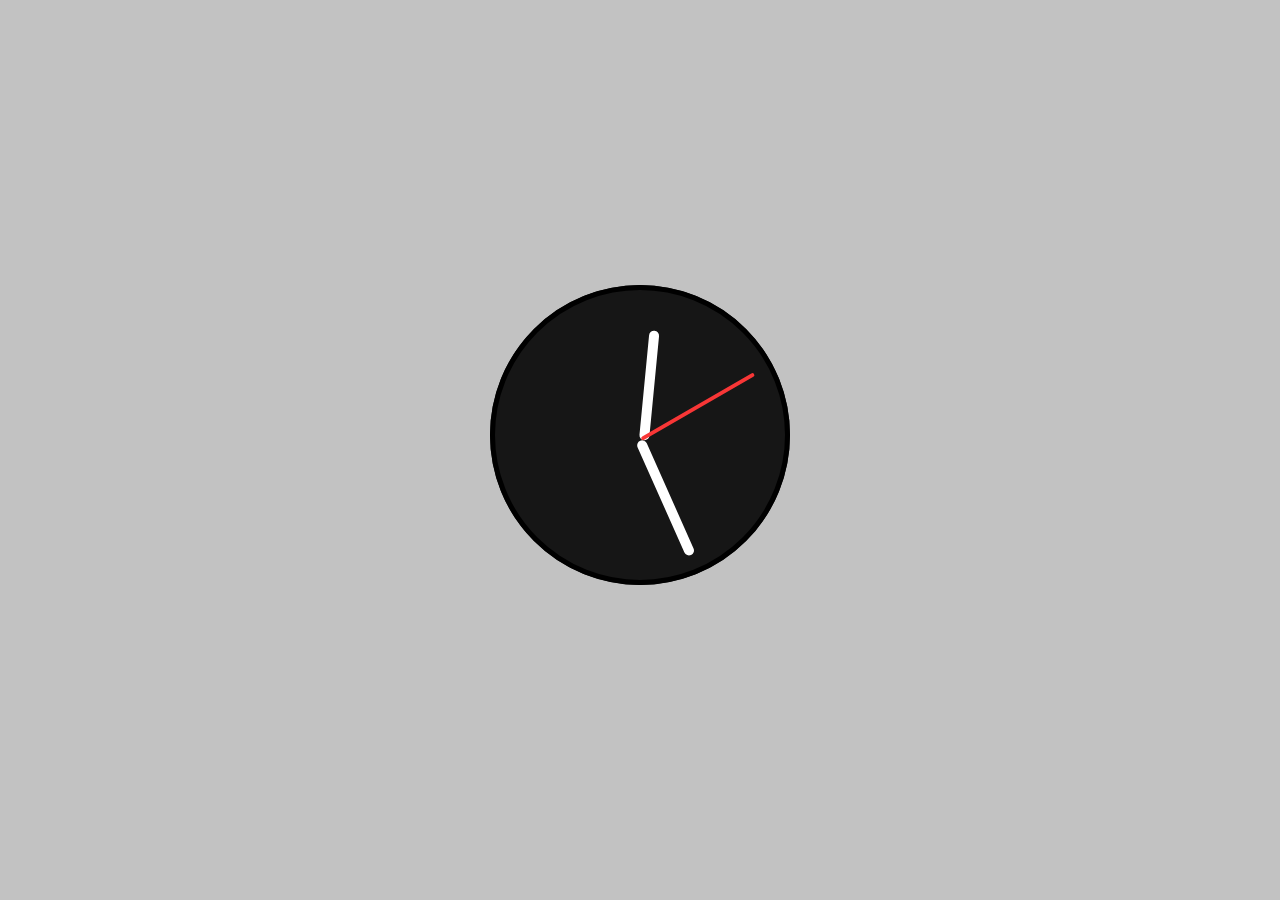
<file: analog_clock/index.html>
<!DOCTYPE html>
<html>
<head>
    <meta charset="UTF-8">
    <meta name="viewport" content="width=device-width, initial-scale=1.0">
    <meta http-equiv="X-UA-Compatible" content="ie=edge">
    <link rel="stylesheet" href="./index.css">
    <title>Analog Clock</title>
</head>
<body>
    <div class="main">
        <div class="profile-img-area">
            <div id="profile-img"></div>
            <div class="clock">
                <div class="movement hour">
                    <div class="hand"></div>
                </div>
                <div class="movement minute">
                    <div class="hand"></div>
                </div>
                <div class="movement second">
                    <div class="hand"></div>
                </div>
            </div>
        </div>
    </div>
    <script src="./index.js"></script>
</body>
</html>
</file>
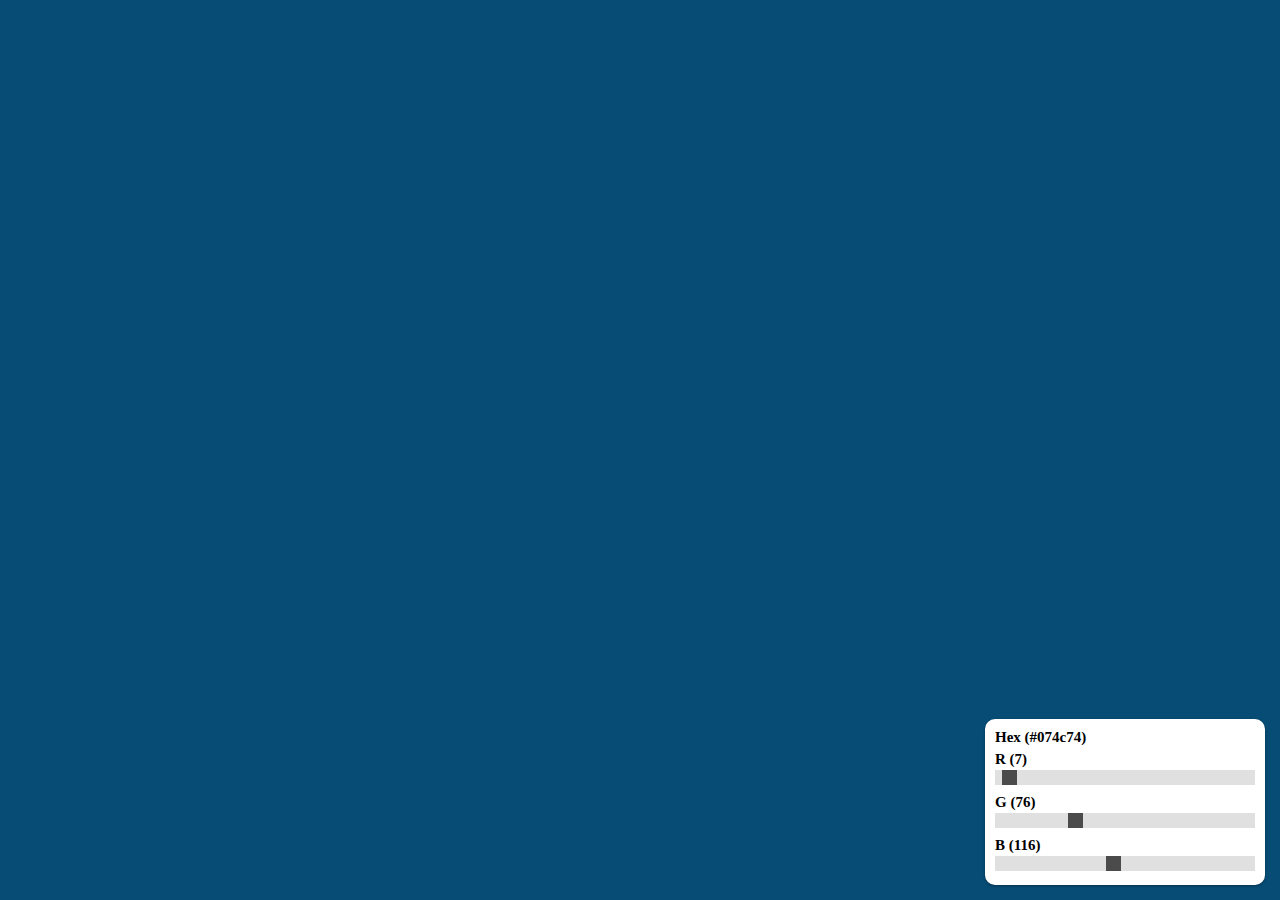
<file: color_picker/index.html>
<!DOCTYPE html>
<html>
<head>
    <meta charset="UTF-8">
    <meta http-equiv="X-UA-Compatible" content="IE=edge">
    <meta name="viewport" content="width=device-width, initial-scale=1.0">
    <link rel="stylesheet" href="index.css">
    <title>Color Picker</title>
</head>
<body>
    <div id="box" class="box"></div>
    <div class="control">
        <div id="hex-text">Hex (#000000)</div>
        <div class="sliderBox">
            <h4 id="red-label">R (0)</h4>
            <input id="red" class="slider" type="range" min="0" max="255" value="0"/>
        </div>
        <div class="sliderBox">
            <h4 id="green-label">G (0)</h4>
            <input id="green" class="slider" type="range" min="0" max="255" value="0"/>
        </div>
        <div class="sliderBox">
            <h4 id="blue-label">B (0)</h4>
            <input id="blue" class="slider" type="range" min="0" max="255" value="0"/>
        </div>
    </div>
    <script src="index.js"></script>
</body>
</html>
</file>
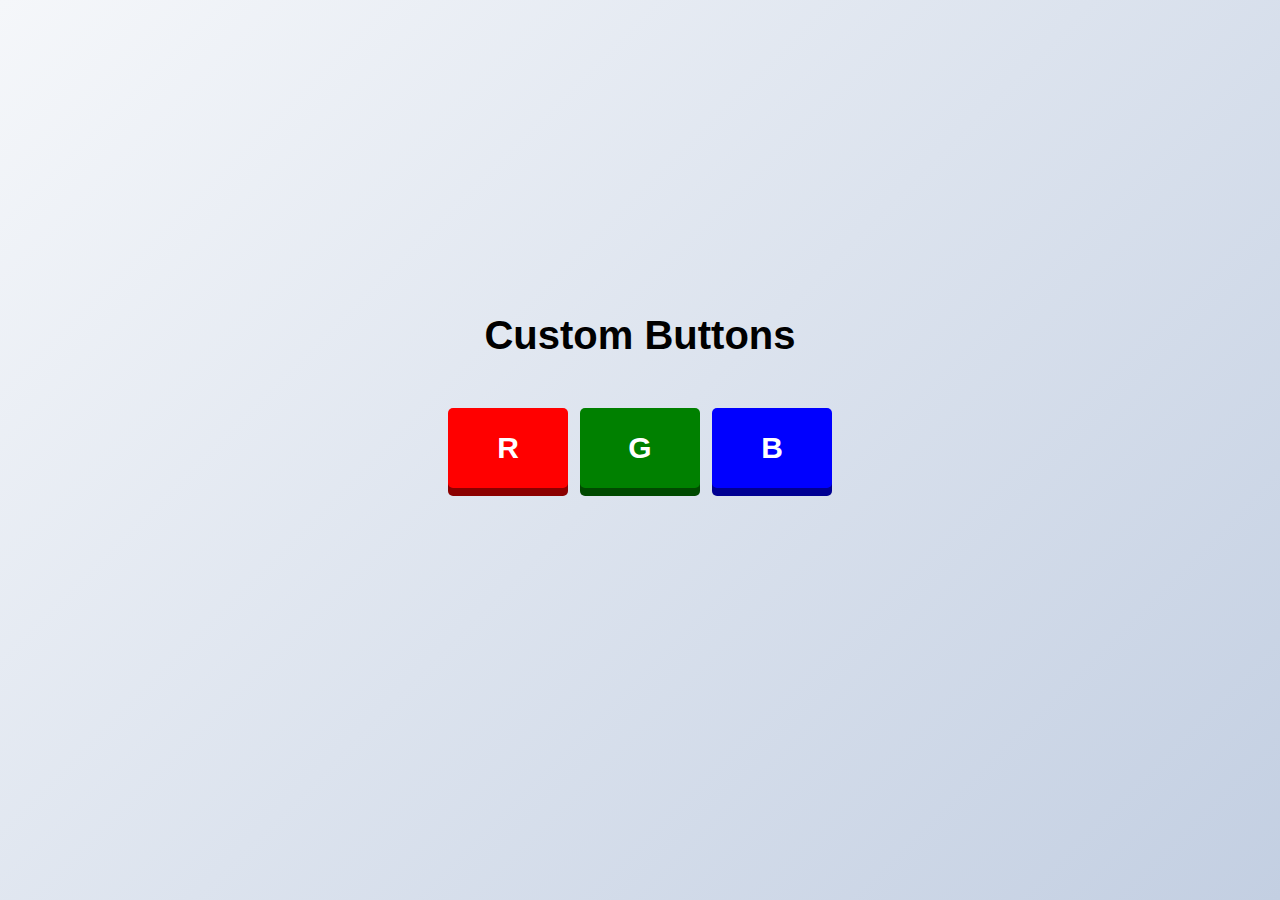
<file: custom_buttons/index.html>
<!DOCTYPE html>
<html>
<head>
    <meta charset="UTF-8">
    <meta name="viewport" content="width=device-width, initial-scale=1.0">
    <meta http-equiv="X-UA-Compatible" content="ie=edge">
    <link rel="stylesheet" href="./index.css">
    <title>RGB Button</title>
</head>
<body>
    <h1 id="title">Custom Buttons</h1>
    <div class="btn-area">
        <div class="custom-btn" id="btn-red"><span>R</span></div>
        <div class="custom-btn" id="btn-green"><span>G</span></div>
        <div class="custom-btn" id="btn-blue"><span>B</span></div>
    </div>
    <p id="summury"></p>
    <script>
        const summury = document.getElementById("summury");
        document.getElementById("btn-red").onclick = () => summury.innerHTML="You clicked <span style='color:red;font-weight:800;'>RED<span>";
        document.getElementById("btn-green").onclick = () => summury.innerHTML="You clicked <span style='color:green;font-weight:800;'>GREEN<span>";
        document.getElementById("btn-blue").onclick = () => summury.innerHTML="You clicked <span style='color:blue;font-weight:800;'>BLUE<span>";
    </script>
</body>
</html>
</file>
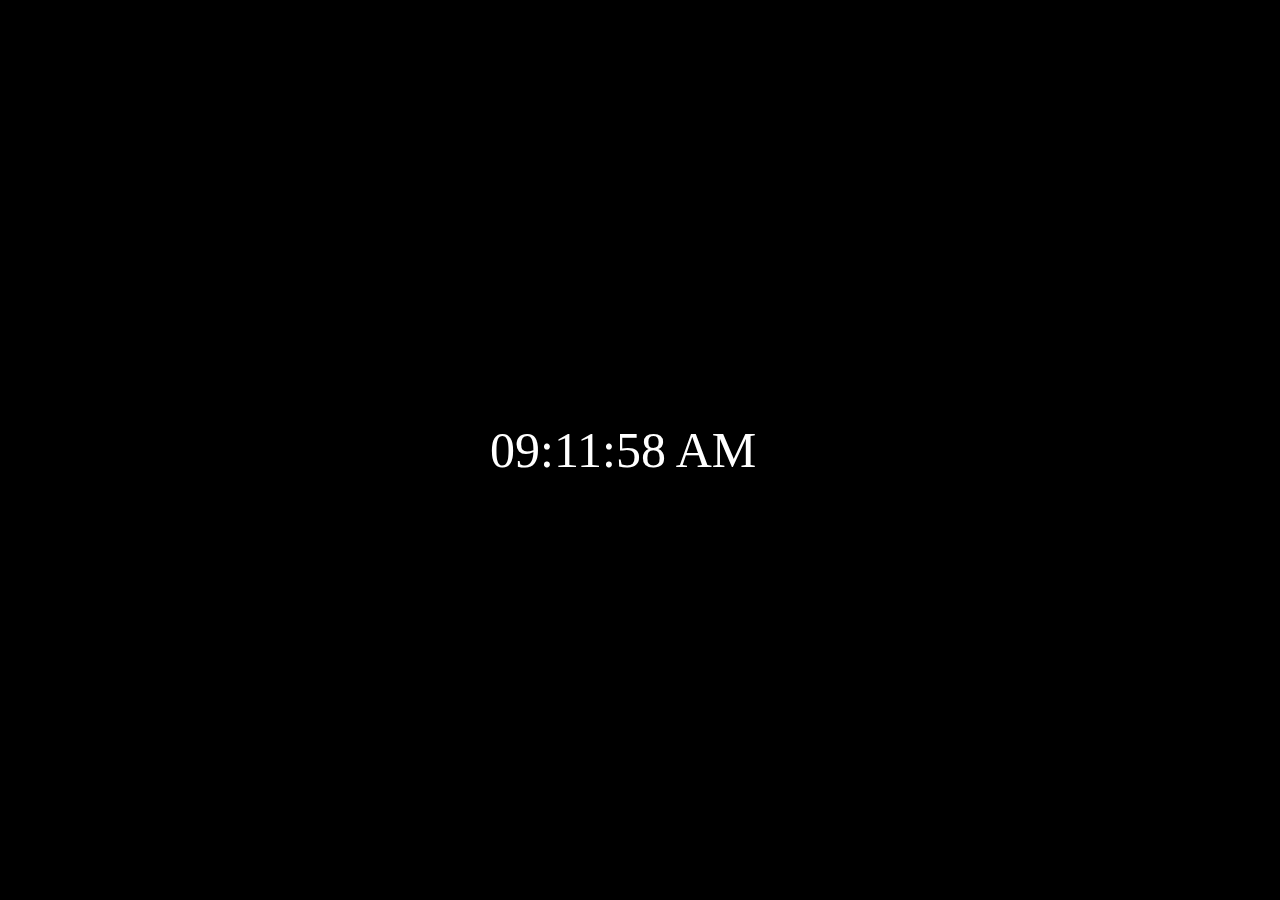
<file: digital_clock/index.html>
<!DOCTYPE html>
<html>
<head>
  <meta charset="UTF-8">
  <meta name="viewport" content="width=device-width, initial-scale=1.0">
  <meta http-equiv="X-UA-Compatible" content="ie=edge">
  <title>Digital Clock</title>
  <link rel="stylesheet" href="index.css">
</head>
<body>
  <div id="clock"></div>
  <script src="index.js"></script>
</body>
</html>
</file>
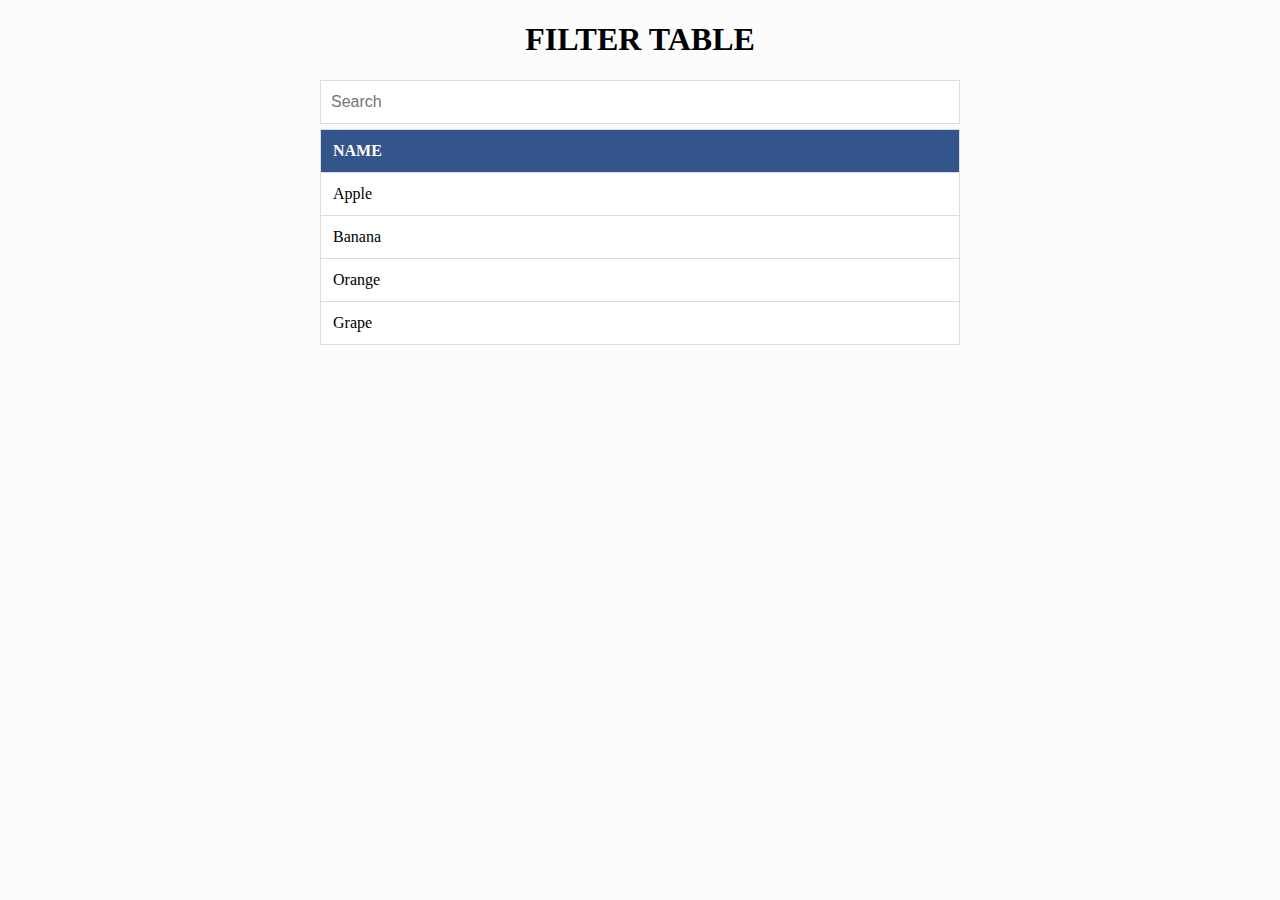
<file: filter_table/index.html>
<!DOCTYPE html>
<html>
<head>
    <meta charset="UTF-8">
    <meta name="viewport" content="width=device-width, initial-scale=1.0">
    <meta http-equiv="X-UA-Compatible" content="ie=edge">
    <title>Filter Table</title>
    <link rel="stylesheet" href="index.css">
</head>
<body>
    <div class="container">
        <h1 id="title">FILTER TABLE</h1>
        <input type="text" id="my-input" placeholder="Search">
        <table id="my-table">
            <tr class="header">
                <th>NAME</th>
            </tr>
            <tr>
                <td>Apple</td>
            </tr>
            <tr>
                <td>Banana</td>
            </tr>
            <tr>
                <td>Orange</td>
            </tr>
            <tr>
                <td>Grape</td>
            </tr>
        </table>
    </div>
    <script src="index.js"></script>
</body>
</html>
</file>
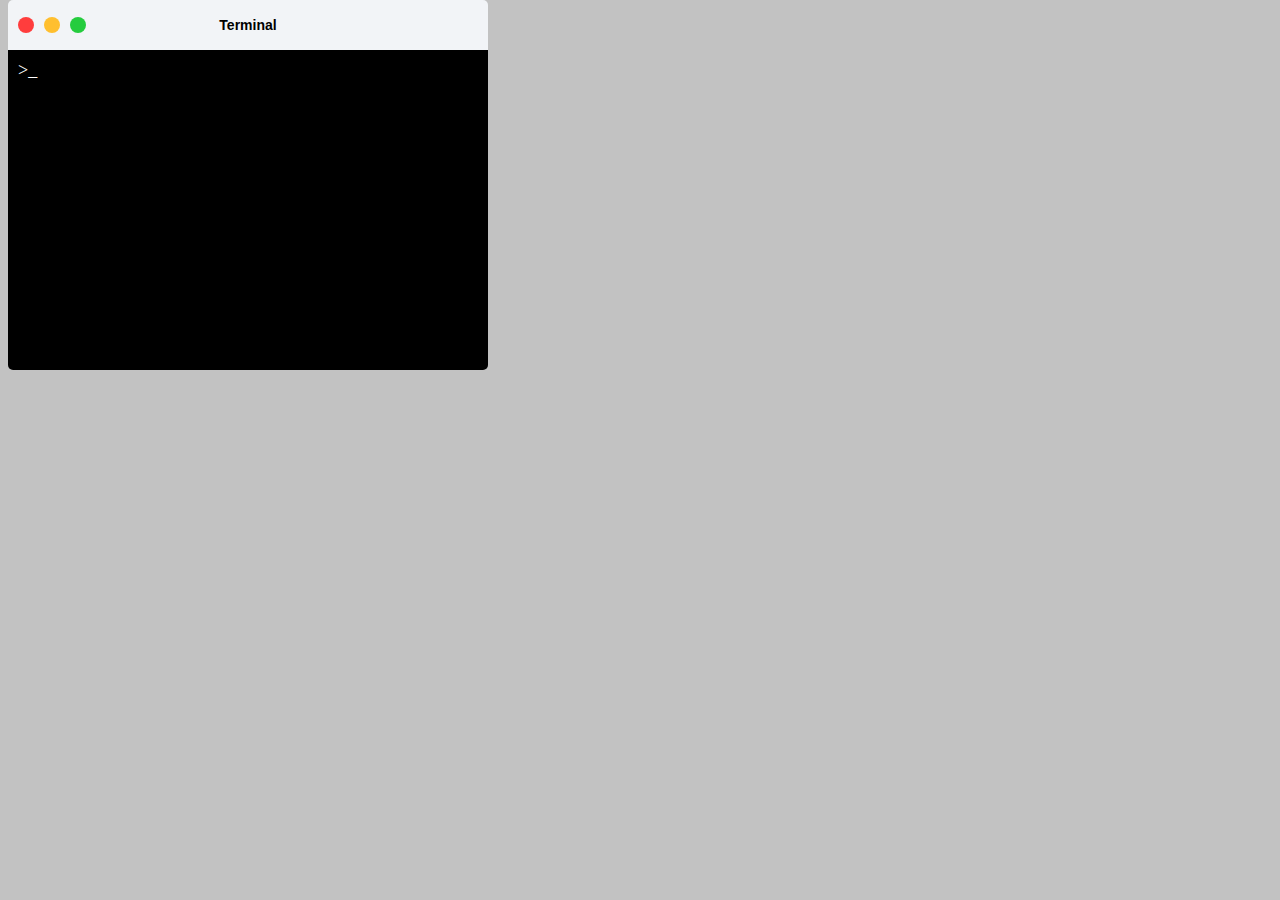
<file: terminal/index.html>
<!DOCTYPE html>
<html>
<head>
    <meta charset="UTF-8">
    <meta name="viewport" content="width=device-width, initial-scale=1.0">
    <meta http-equiv="X-UA-Compatible" content="ie=edge">
    <link rel="stylesheet" href="./index.css">
    <title>Terminal</title>
</head>
<body>
    <div id="win">
        <div id="win-handle">
            <div id="win-controls">
                <div class="win-control-btn" id="win-close"></div>
                <div class="win-control-btn" id="win-minimize"></div>
                <div class="win-control-btn" id="win-maximize"></div>
            </div>
            <h1 id="win-title">Terminal</h1>
        </div>
        <div class="win-main" id="win-terminal">></div>
    </div>
    <script src="./index.js"></script>
</body>
</html>
</file>
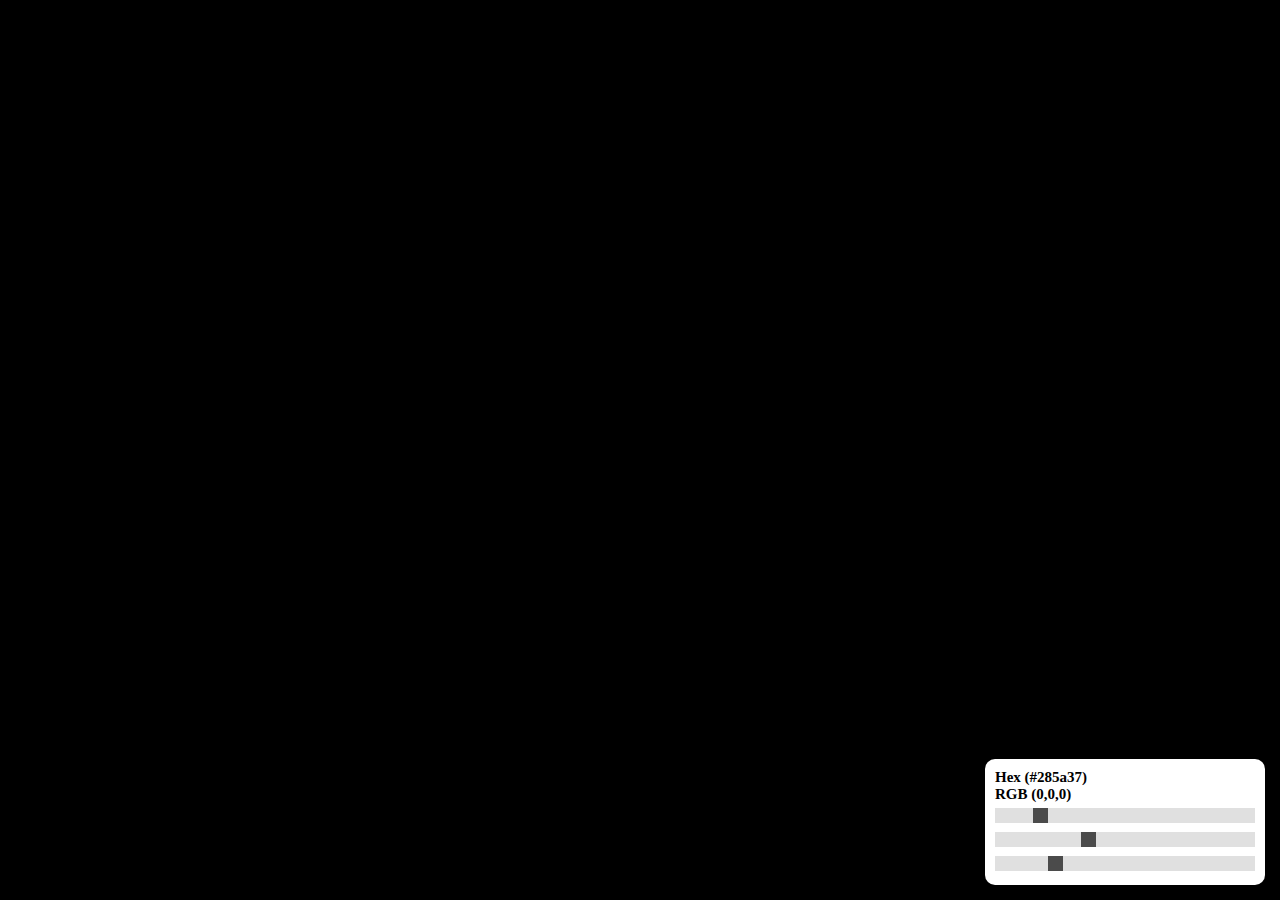
<file: examples/ColorPicker/index.html>
<!DOCTYPE html>
<html>
<head>
    <meta charset="UTF-8">
    <meta http-equiv="X-UA-Compatible" content="IE=edge">
    <meta name="viewport" content="width=device-width, initial-scale=1.0">
    <link rel="stylesheet" href="index.css">
    <title>Color Picker</title>
</head>
<body>
    <div id="box" class="box"></div>
    <div class="control">
        <div id="hex-text">Hex (#000000)</div>
        <div id="rgb-text">RGB (0,0,0)</div>
        <div class="sliderBox">
            <input id="red" class="slider" type="range" min="0" max="255" value="0"/>
        </div>
        <div class="sliderBox">
            <input id="green" class="slider" type="range" min="0" max="255" value="0"/>
        </div>
        <div class="sliderBox">
            <input id="blue" class="slider" type="range" min="0" max="255" value="0"/>
        </div>
    </div>
    <script src="index.js"></script>
</body>
</html>
</file>
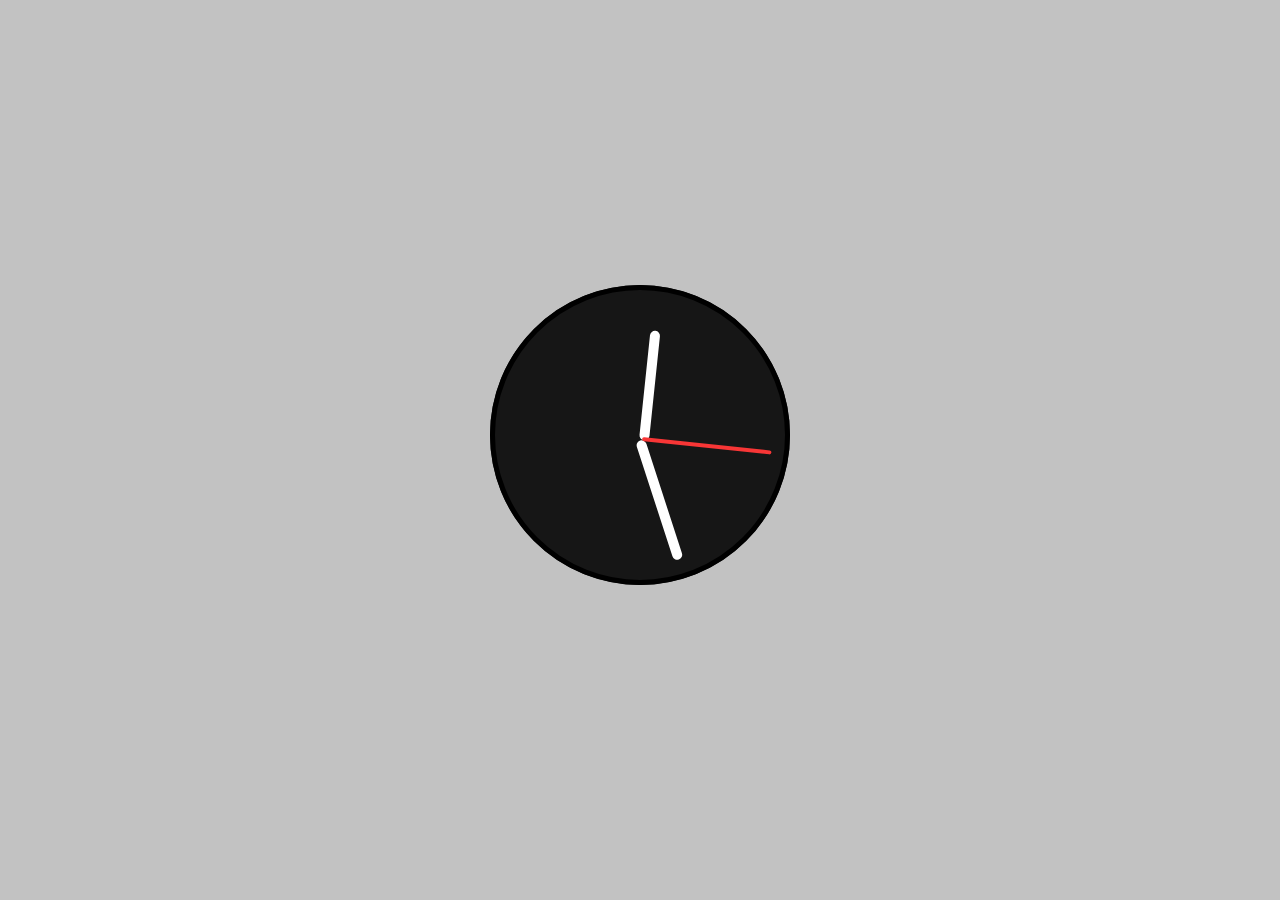
<file: analog_clock/analog_clock.html>
<!DOCTYPE html>
<html>
<head>
    <meta charset="UTF-8">
    <meta name="viewport" content="width=device-width, initial-scale=1.0">
    <meta http-equiv="X-UA-Compatible" content="ie=edge">
    <link rel="stylesheet" href="./analog_clock.css">
    <title>Analog Clock</title>
</head>
<body>
    <div class="main">
        <div class="profile-img-area">
            <div id="profile-img"></div>
            <div class="clock">
                <div class="movement hour">
                    <div class="hand"></div>
                </div>
                <div class="movement minute">
                    <div class="hand"></div>
                </div>
                <div class="movement second">
                    <div class="hand"></div>
                </div>
            </div>
        </div>
    </div>
    <script src="./analog_clock.js"></script>
</body>
</html>
</file>
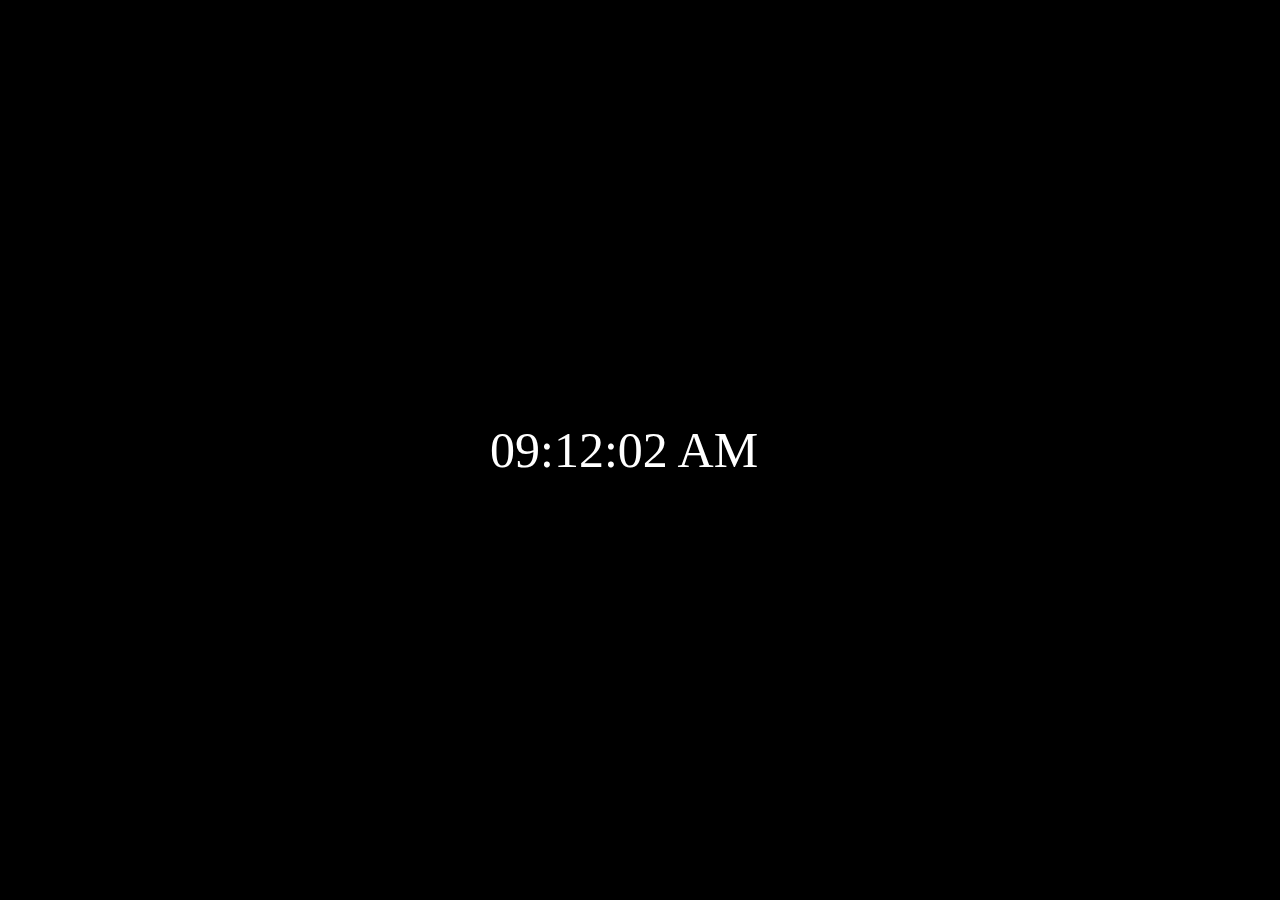
<file: digital_clock/digital_clock.html>
<!DOCTYPE html>
<html>
<head>
  <meta charset="UTF-8">
  <meta name="viewport" content="width=device-width, initial-scale=1.0">
  <meta http-equiv="X-UA-Compatible" content="ie=edge">
  <title>Digital Clock</title>
  <link rel="stylesheet" href="digital_clock.css">
</head>
<body>
  <div id="clock"></div>
  <script src="digital_clock.js"></script>
</body>
</html>
</file>
<file: analog_clock/index.css>
* {
    box-sizing: border-box;
}

html, body {
    margin: 0;
    height: 100%;
    background-color: #c2c2c2;
}

.main {
    width: 100%;
    height: 100%;
    display: flex;
    flex-direction: column;
    justify-content: center;
    align-items: center;
    padding: 10px;
}

.profile-img-area {
    width: 300px;
    height: 300px;
    margin-bottom: 30px;
}

#profile-img {
    width: 300px;
    height: 300px;
    border-radius: 50%;
    position: absolute;
    background-color: rgb(22, 22, 22);
    opacity: 1;
}

.clock {
    position: relative;
    width: 300px;
    height: 300px;
    border: 5px solid black;
    border-radius: 50%;
    margin-bottom: 30px;
}
  
.movement {
    position: absolute;
    top: 147px;
    left: 147px;
    width: 130px;
    height: 6px;
    transform-origin: 0% 50%;
    transform: rotate(30deg);
}
  
.hand {
    position: absolute;
    top: 0;
    left: 0;
    border-radius: 5px;
    background-color: white;
    transform-origin: 0% 50%;
}
  
.hour > .hand {
    width: 110px;
    height: 10px;
    animation: clock_movement 43200s linear infinite;
}
  
.minute > .hand {
    width: 125px;
    height: 10px;
    animation: clock_movement 3600s linear infinite;
}
  
.second > .hand {
    width: 130px;
    height: 4px;
    background-color: rgb(248, 54, 54);
    animation: clock_movement 60s linear infinite;
}
 
@keyframes clock_movement {
    0%   { transform: rotate(-90deg); }
    100% { transform: rotate(270deg); }
}
</file>
<file: color_picker/index.css>
* {
    margin: 0;
    box-sizing: border-box;
}

.box {
    width: 100%;
    height: 100vh;
    background: rgb(0, 0, 0);
}

.control {
    position: absolute;
    padding: 10px;
    border-radius: 10px;
    right: 15px;
    bottom: 15px;
    width: 280px;
    background-color: white;
    display: flex;
    flex-direction: column;
    box-shadow: 0 1px 3px rgba(0,0,0,0.12), 0 1px 2px rgba(0,0,0,0.24);
    font-weight: bold;
    font-size: 15px;
}

.control > .sliderBox {
    margin-top: 5px;
}

.sliderBox h4 {
    margin-bottom: 2px;
}

.slider {
    -webkit-appearance: none;
    width: 100%;
    height: 15px;
    background: #d3d3d3;
    outline: none;
    opacity: 0.7;
    transition: .2s;
    transition: opacity .2s;
}

.slider::-webkit-slider-thumb {
    -webkit-appearance: none;
    appearance: none;
    width: 15px;
    height: 15px;
    background: black;
    cursor: pointer;
}

.slider::-moz-range-thumb {
    width: 15px;
    height: 15px;
    background: black;
    cursor: pointer;
}
</file>
<file: custom_buttons/index.css>
* {
    box-sizing: border-box;
    font-family: Arial;
    margin: 0;
    padding: 0;
}

body {
    background-image: linear-gradient(135deg, #f5f7fa 0%, #c3cfe2 100%);
    width: 100%;
    height: 100vh;
    display: flex;
    flex-direction: column;
    justify-content: center;
    align-items: center;
}

#title {
    margin-bottom: 50px;
    font-size: 40px;
}

#summury {
    margin-top: 50px;
    font-size: 30px;
    font-weight: 400;
    height: 50px;
}

.btn-area {
    width: 100%;
    display: grid;
    grid-template-columns: 120px 120px 120px;
    grid-gap: 12px;
    justify-items: center;
    justify-content: center;
}

.custom-btn {
    display: flex;
    justify-content: center;
    align-items: center;
    width: 120px;
    height: 80px;
    cursor: pointer;
    border-radius: 5px;
    background-color: rgb(6, 177, 21);
    box-shadow: 0px 8px 0px  rgb(5, 143, 16);
    user-select: none;
    font-size: 30px;
    font-weight: 600;
    text-align: center;
    color: white;
}

.custom-btn:active {
    transform: translateY(4px);
    box-shadow: 0px 4px 0px rgb(5, 143, 16);
}

#btn-red {
    background-color: red;
    box-shadow: 0px 8px 0px rgb(139, 0, 0);
}

#btn-red:active {
    box-shadow: 0px 4px 0px rgb(139, 0, 0);
}

#btn-blue {
    background-color: blue;
    box-shadow: 0px 8px 0px rgb(0, 0, 146);
}

#btn-blue:active {
    box-shadow: 0px 4px 0px rgb(0, 0, 146);
}

#btn-green {
    background-color: green;
    box-shadow: 0px 8px 0px  rgb(0, 73, 0);
}

#btn-green:active {
    box-shadow: 0px 4px 0px  rgb(0, 73, 0);
}
</file>
<file: digital_clock/index.css>
body {
    font-family: 'Calibri';
    background-color: black;
}

#clock {
    position: absolute;
    width: 300px;
    top: 50%;
    left: 50%;
    transform: translateX(-50%) translateY(-50%);
    font-size: 50px;
    color: white;
    border-radius: 3px;
    user-select: none;
}
</file>
<file: filter_table/index.css>
body {
    font-family: 'Calibri';
    background-color: #fcfcfc;
}

.container {
    width: 640px;
    margin: 0 auto;
}

#title {
    text-align: center;
}

#my-input {
    box-sizing: border-box;
    width: 100%;
    font-size: 16px;
    padding: 12px 10px 12px 10px;
    border: 1px solid #ddd;
    margin-bottom: 5px;
}

#my-table {
    width: 100%;
    border: 1px solid #ddd;
    border-collapse: collapse;
}

#my-table th, #my-table td {
    padding: 12px;
    border: 1px solid #ddd;
    text-align: left;
}

#my-table th {
    background-color: #34558b;
    color: white;
}

#my-table td a {
    text-decoration: none;
    color: black;
}

#my-table tr {
    background-color: white;
}

#my-table tr:hover {
    background-color: #f5f5f5;
}

@media screen and (max-width: 640px) {
    .container {
        width: 100%;
    }
}
</file>
<file: terminal/index.css>
body {
    background-color: #c2c2c2;
}

#win {
    position: absolute;
    top: 0;
    width: 480px;
    z-index: 99;
}

#win #win-handle {
    height: 50px;
    background-color: #f2f4f7;
    border-top-left-radius: 5px;
    border-top-right-radius: 5px;
    display: flex;
    align-items: center;
    cursor: crosshair;
    z-index: 10;
}

#win-handle #win-controls {
    position: absolute;
    display: flex;
    flex-direction: row;
    z-index: 11;
}

#win-handle #win-title {
    width: 100%;
    text-align: center;
    font-family: 'Arial';
    font-size: 14px;
    user-select: none;
}

#win-controls .win-control-btn {
    width: 16px;
    height: 16px;
    border-radius: 10px;
    margin-left: 10px;
    cursor: pointer;
}

#win-controls .win-control-btn:hover {
    opacity: 0.7;
}

#win-controls #win-close {
    background-color: #ff3d3d;
}

#win-controls #win-minimize {
    background-color: rgb(255, 191, 47);
}

#win-controls #win-maximize {
    background-color: rgb(37, 204, 62);
}

#win .win-main {
    padding: 10px;
    height: 300px;
    background-color: white;
    border-bottom-left-radius: 5px;
    border-bottom-right-radius: 5px;
    overflow-y: auto;
}

#win #win-terminal {
    white-space: pre-wrap;
    background-color: black;
    color: white;
    font-family: "Monaco";
    font-size: 18px;
}

#win #win-terminal::after {
    content: "_";
    animation: blink 1.5s steps(1) infinite;
}

@keyframes blink {
    50% {
        color: transparent;
    }
}

@media screen and (max-width: 640px) {
    #win {
        top: 0;
        left: 0;
        width: 100%;
    }
}
</file>
<file: examples/ColorPicker/index.css>
* {
    margin: 0;
    box-sizing: border-box;
}

.box {
    width: 100%;
    height: 100vh;
    background: rgb(0, 0, 0);
}

.control {
    position: absolute;
    padding: 10px;
    border-radius: 10px;
    right: 15px;
    bottom: 15px;
    width: 280px;
    background-color: white;
    display: flex;
    flex-direction: column;
    box-shadow: 0 1px 3px rgba(0,0,0,0.12), 0 1px 2px rgba(0,0,0,0.24);
    font-weight: bold;
    font-size: 15px;
}

.control > .sliderBox {
    margin-top: 5px;
}

.sliderBox h4 {
    margin-bottom: 2px;
}

.slider {
    -webkit-appearance: none;
    width: 100%;
    height: 15px;
    background: #d3d3d3;
    outline: none;
    opacity: 0.7;
    transition: .2s;
    transition: opacity .2s;
}

.slider::-webkit-slider-thumb {
    -webkit-appearance: none;
    appearance: none;
    width: 15px;
    height: 15px;
    background: black;
    cursor: pointer;
}

.slider::-moz-range-thumb {
    width: 15px;
    height: 15px;
    background: black;
    cursor: pointer;
}
</file>
<file: analog_clock/analog_clock.css>
* {
    box-sizing: border-box;
}

html, body {
    margin: 0;
    height: 100%;
    background-color: #c2c2c2;
}

.main {
    width: 100%;
    height: 100%;
    display: flex;
    flex-direction: column;
    justify-content: center;
    align-items: center;
    padding: 10px;
}

.profile-img-area {
    width: 300px;
    height: 300px;
    margin-bottom: 30px;
}

#profile-img {
    width: 300px;
    height: 300px;
    border-radius: 50%;
    position: absolute;
    background-color: rgb(22, 22, 22);
    opacity: 1;
}

.clock {
    position: relative;
    width: 300px;
    height: 300px;
    border: 5px solid black;
    border-radius: 50%;
    margin-bottom: 30px;
}
  
.movement {
    position: absolute;
    top: 147px;
    left: 147px;
    width: 130px;
    height: 6px;
    transform-origin: 0% 50%;
    transform: rotate(30deg);
}
  
.hand {
    position: absolute;
    top: 0;
    left: 0;
    border-radius: 5px;
    background-color: white;
    transform-origin: 0% 50%;
}
  
.hour > .hand {
    width: 110px;
    height: 10px;
    animation: clock_movement 43200s linear infinite;
}
  
.minute > .hand {
    width: 125px;
    height: 10px;
    animation: clock_movement 3600s linear infinite;
}
  
.second > .hand {
    width: 130px;
    height: 4px;
    background-color: rgb(248, 54, 54);
    animation: clock_movement 60s linear infinite;
}
 
@keyframes clock_movement {
    0%   { transform: rotate(-90deg); }
    100% { transform: rotate(270deg); }
}
</file>
<file: digital_clock/digital_clock.css>
body {
    background-color: black;
}

#clock {
    position: absolute;
    width: 300px;
    top: 50%;
    left: 50%;
    transform: translateX(-50%) translateY(-50%);
    font-size: 50px;
    color: white;
    border-radius: 3px;
    user-select: none;
}
</file>
